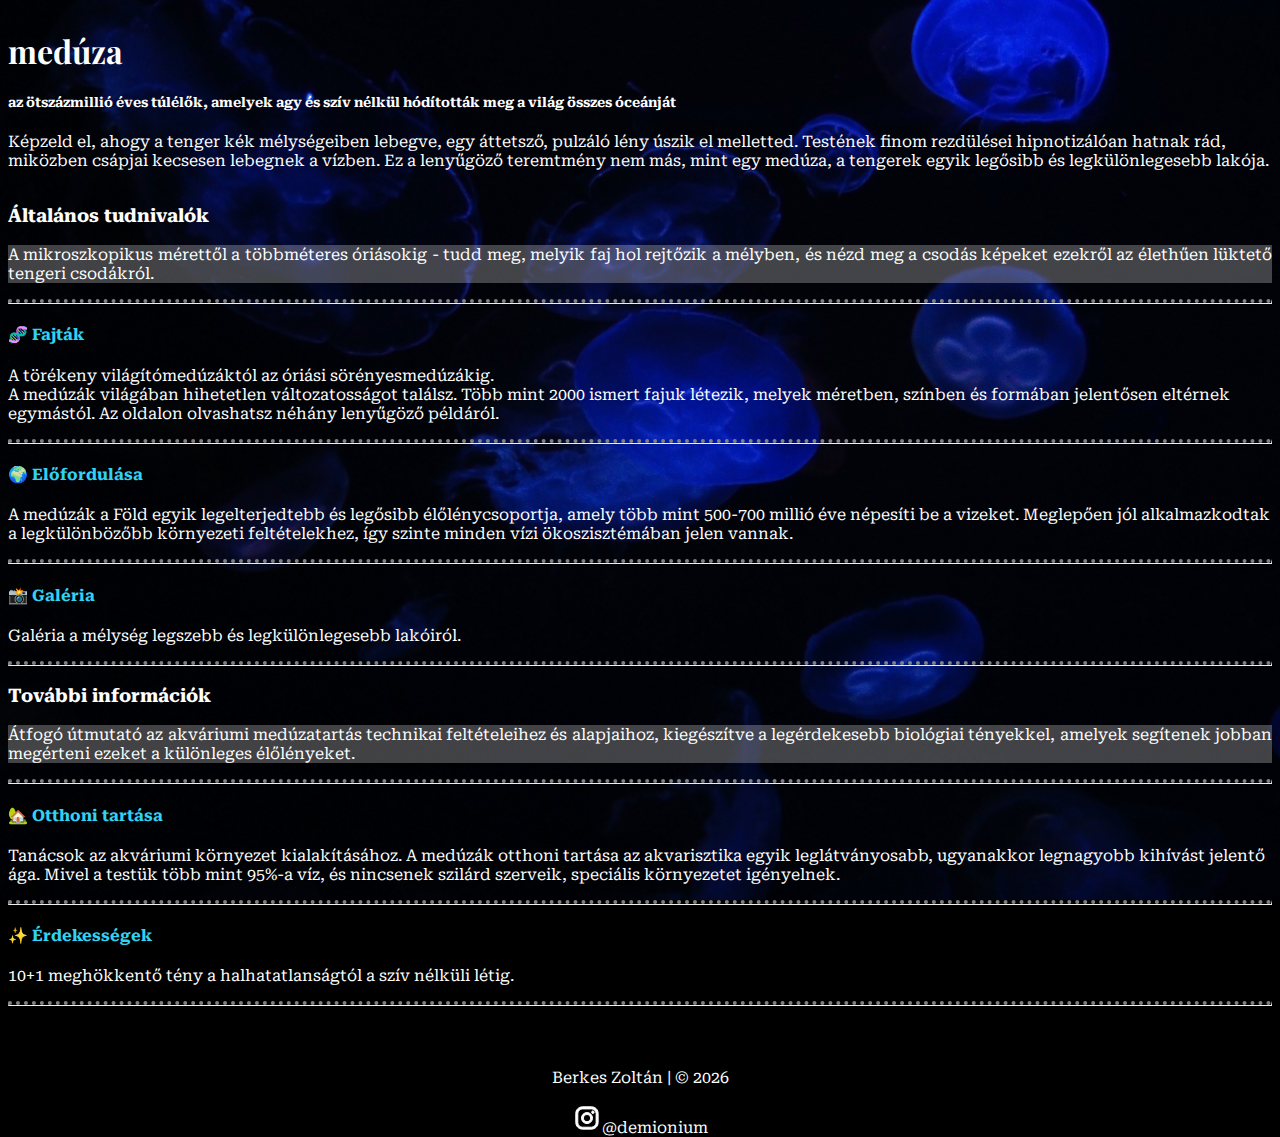
<file: index.html>
<!DOCTYPE html>
<html lang="hu">
<head>
    <meta charset="UTF-8">
    <meta name="viewport" content="width=device-width, initial-scale=1.0">
    <title>Medúza</title>
    <link rel="icon" type="image/png" href="img/icon.png">
    <link href="https://cdn.jsdelivr.net/npm/bootstrap@5.3.8/dist/css/bootstrap.min.css" rel="stylesheet" integrity="sha384-sRIl4kxILFvY47J16cr9ZwB07vP4J8+LH7qKQnuqkuIAvNWLzeN8tE5YBujZqJLB" crossorigin="anonymous">
    <link rel="stylesheet" href="css/style.css">
    <style>
        @import url('https://fonts.googleapis.com/css2?family=Playfair+Display:ital,wght@0,400..900;1,400..900&family=Roboto+Serif:ital,opsz,wght@0,8..144,100..900;1,8..144,100..900&display=swap');
    </style>
</head>
<body>
    <header class="text-center">
        <div class="container">
            <h1 class="m-3">medúza</h1>
            <h5 class="m-2 mb-4">az ötszázmillió éves túlélők, amelyek agy és szív nélkül hódították meg a világ összes óceánját</h5>
            <p class="mb-5">Képzeld el, ahogy a tenger kék mélységeiben lebegve, egy áttetsző, pulzáló lény úszik el melletted. Testének finom rezdülései hipnotizálóan hatnak rád, miközben csápjai kecsesen lebegnek a vízben. Ez a lenyűgöző teremtmény nem más, mint egy medúza, a tengerek egyik legősibb és legkülönlegesebb lakója.</p>
        </div>
    </header>
    <main class="container">
        <div class="row">
            <div class="col-sm-12 col-md-6">
                <h3>Általános tudnivalók</h3>
                <div class="box p-3 pb-1">
                    <p>A mikroszkopikus mérettől a többméteres óriásokig - tudd meg, melyik faj hol rejtőzik a mélyben, és nézd meg a csodás képeket ezekről az élethűen lüktető tengeri csodákról.</p>
                </div>
                <hr>
                <h4><a href="fajtak.html">🧬 Fajták</a></h4>
                <div class="mx-2">
                    <p>A törékeny világítómedúzáktól az óriási sörényesmedúzákig.<br>A medúzák világában hihetetlen változatosságot találsz. Több mint 2000 ismert fajuk létezik, melyek méretben, színben és formában jelentősen eltérnek egymástól. Az oldalon olvashatsz néhány lenyűgöző példáról.</p>
                </div>
                <hr>
                <h4><a href="elofordulas.html">🌍 Előfordulása</a></h4>
                <div class="mx-2">
                    <p>A medúzák a Föld egyik legelterjedtebb és legősibb élőlénycsoportja, amely több mint 500-700 millió éve népesíti be a vizeket. Meglepően jól alkalmazkodtak a legkülönbözőbb környezeti feltételekhez, így szinte minden vízi ökoszisztémában jelen vannak.</p>
                </div>
                <hr>
                <h4><a href="galeria.html">📸 Galéria</a></h4>
                <div class="mx-2">
                    <p>Galéria a mélység legszebb és legkülönlegesebb lakóiról.</p>
                </div>
                <hr>
            </div>
            <div class="col-sm-12 col-md-6">
                <h3>További információk</h3>
                <div class="box p-3 pb-1">
                    <p>Átfogó útmutató az akváriumi medúzatartás technikai feltételeihez és alapjaihoz, kiegészítve a legérdekesebb biológiai tényekkel, amelyek segítenek jobban megérteni ezeket a különleges élőlényeket.</p>
                </div>
                <hr>
                <h4><a href="otthon.html">🏡 Otthoni tartása</a></h4>
                <div class="mx-2">
                    <p>Tanácsok az akváriumi környezet kialakításához. A medúzák otthoni tartása az akvarisztika egyik leglátványosabb, ugyanakkor legnagyobb kihívást jelentő ága. Mivel a testük több mint 95%-a víz, és nincsenek szilárd szerveik, speciális környezetet igényelnek.</p>
                </div>
                <hr>
                <h4><a href="erdekessegek.html">✨ Érdekességek</a></h4>
                <div class="mx-2">
                    <p>10+1 meghökkentő tény a halhatatlanságtól a szív nélküli létig.</p>
                </div>
                <hr>
            </div>
        </div>
    </main>
    <footer class="footer">
        <br>
        <br>
        <div class="container">
            <div class="row">
                <div class="col-12 text-center">
                    <p class="m-0 p-0">Berkes Zoltán | &copy; 2026</p>
                </div>
                <div class="text-center">
                    <a class="m-0 p-0" href="https://www.instagram.com/demionium0/" target="_blank"><img class="instagram me-1 p-0" src="img/ig.svg" alt="Instagram">@demionium</a>
                </div>
            </div>
        </div>
    </footer>
    <script src="https://cdn.jsdelivr.net/npm/bootstrap@5.3.8/dist/js/bootstrap.bundle.min.js" integrity="sha384-FKyoEForCGlyvwx9Hj09JcYn3nv7wiPVlz7YYwJrWVcXK/BmnVDxM+D2scQbITxI" crossorigin="anonymous"></script>
</body>
</html>
</file>
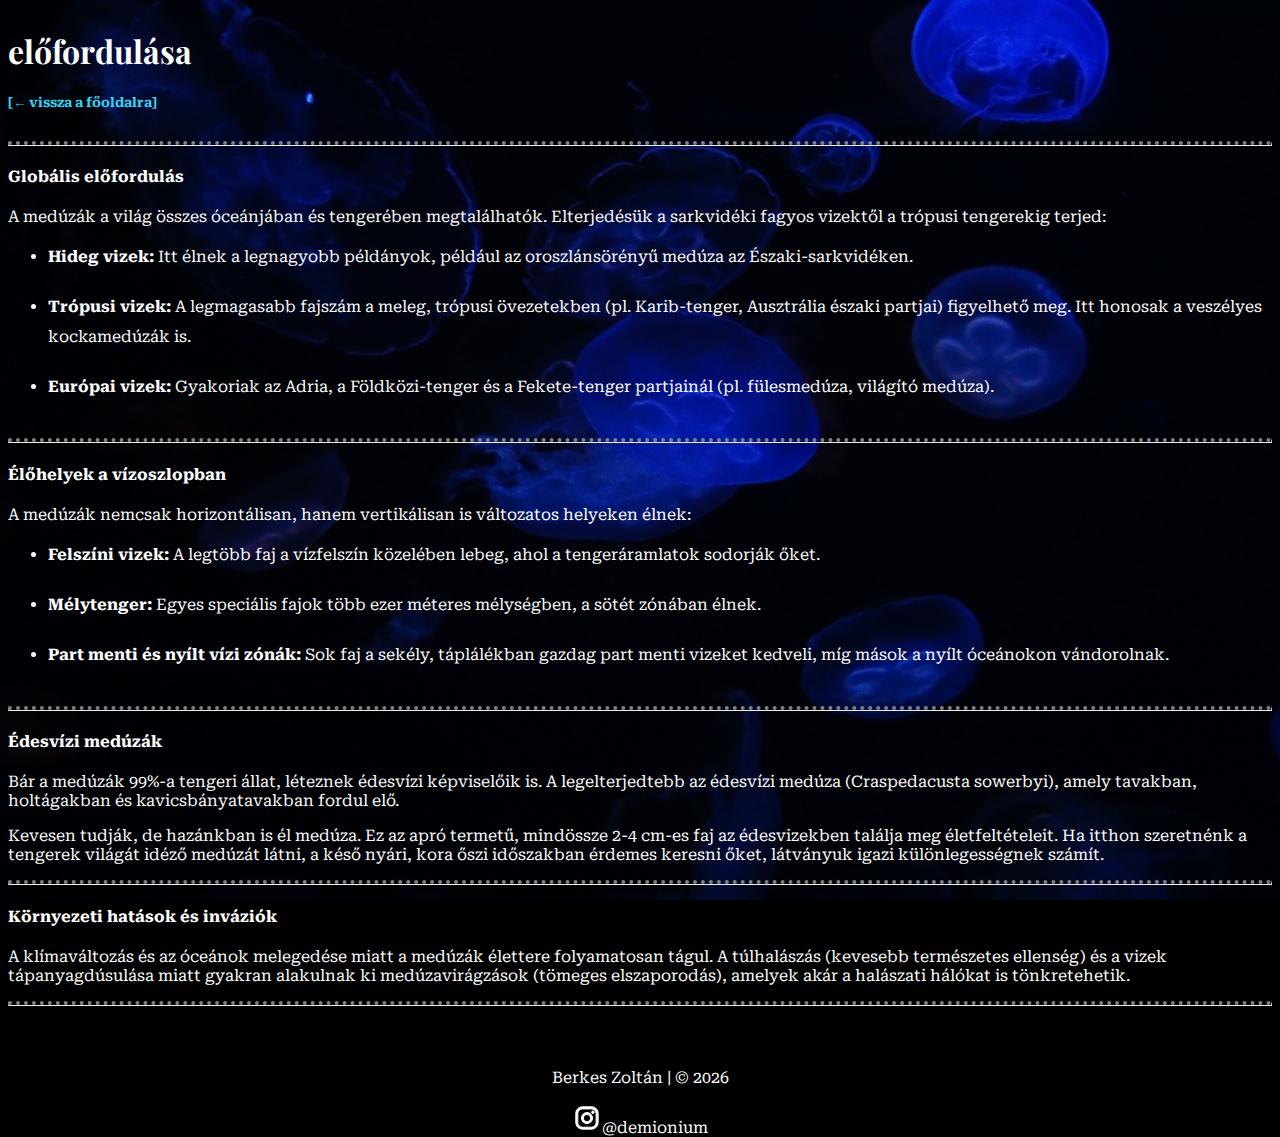
<file: elofordulas.html>
<!DOCTYPE html>
<html lang="hu">
<head>
    <meta charset="UTF-8">
    <meta name="viewport" content="width=device-width, initial-scale=1.0">
    <title>Medúza | Előfordulása</title>
    <link rel="icon" type="image/png" href="img/icon.png">
    <link href="https://cdn.jsdelivr.net/npm/bootstrap@5.3.8/dist/css/bootstrap.min.css" rel="stylesheet" integrity="sha384-sRIl4kxILFvY47J16cr9ZwB07vP4J8+LH7qKQnuqkuIAvNWLzeN8tE5YBujZqJLB" crossorigin="anonymous">
    <link rel="stylesheet" href="css/style.css">
    <style>
        @import url('https://fonts.googleapis.com/css2?family=Playfair+Display:ital,wght@0,400..900;1,400..900&family=Roboto+Serif:ital,opsz,wght@0,8..144,100..900;1,8..144,100..900&display=swap');
    </style>
</head>
<body>
    <header class="text-center">
        <h1 class="m-3">előfordulása</h1>
        <h5 class="mb-3"><a href="index.html">[← vissza a főoldalra]</a></h5>
    </header>
    <main class="container">
        <div class="row">
            <div class="col-12">
                <hr>
                <h4>Globális előfordulás</h4>
                <p>A medúzák a világ összes óceánjában és tengerében megtalálhatók. Elterjedésük a sarkvidéki fagyos vizektől a trópusi tengerekig terjed:</p>
                <ul>
                    <li><strong>Hideg vizek:</strong> Itt élnek a legnagyobb példányok, például az oroszlánsörényű medúza az Északi-sarkvidéken.</li>
                    <li><strong>Trópusi vizek:</strong> A legmagasabb fajszám a meleg, trópusi övezetekben (pl. Karib-tenger, Ausztrália északi partjai) figyelhető meg. Itt honosak a veszélyes kockamedúzák is.</li>
                    <li><strong>Európai vizek:</strong> Gyakoriak az Adria, a Földközi-tenger és a Fekete-tenger partjainál (pl. fülesmedúza, világító medúza).</li>
                </ul>
                <hr>
                <h4>Élőhelyek a vízoszlopban</h4>
                <p>A medúzák nemcsak horizontálisan, hanem vertikálisan is változatos helyeken élnek:</p>
                <ul>
                    <li><strong>Felszíni vizek:</strong> A legtöbb faj a vízfelszín közelében lebeg, ahol a tengeráramlatok sodorják őket.</li>
                    <li><strong>Mélytenger:</strong> Egyes speciális fajok több ezer méteres mélységben, a sötét zónában élnek.</li>
                    <li><strong>Part menti és nyílt vízi zónák:</strong> Sok faj a sekély, táplálékban gazdag part menti vizeket kedveli, míg mások a nyílt óceánokon vándorolnak.</li>
                </ul>
                <hr>
                <h4>Édesvízi medúzák</h4>
                <p>Bár a medúzák 99%-a tengeri állat, léteznek édesvízi képviselőik is. A legelterjedtebb az édesvízi medúza (Craspedacusta sowerbyi), amely tavakban, holtágakban és kavicsbányatavakban fordul elő.</p>
                <p>Kevesen tudják, de hazánkban is él medúza. Ez az apró termetű, mindössze 2-4 cm-es faj az édesvizekben találja meg életfeltételeit. Ha itthon szeretnénk a tengerek világát idéző medúzát látni, a késő nyári, kora őszi időszakban érdemes keresni őket, látványuk igazi különlegességnek számít.</p>
                <hr>
                <h4>Környezeti hatások és inváziók</h4>
                <p>A klímaváltozás és az óceánok melegedése miatt a medúzák élettere folyamatosan tágul. A túlhalászás (kevesebb természetes ellenség) és a vizek tápanyagdúsulása miatt gyakran alakulnak ki medúzavirágzások (tömeges elszaporodás), amelyek akár a halászati hálókat is tönkretehetik.</p>
                <hr>
            </div>
        </div>
    </main>
    <footer class="footer">
        <br>
        <br>
        <div class="container">
            <div class="row">
                <div class="col-12 text-center">
                    <p class="m-0 p-0">Berkes Zoltán | &copy; 2026</p>
                </div>
                <div class="text-center">
                    <a class="m-0 p-0" href="https://www.instagram.com/demionium0/" target="_blank"><img class="instagram me-1 p-0" src="img/ig.svg" alt="Instagram">@demionium</a>
                </div>
            </div>
        </div>
    </footer>
    <script src="https://cdn.jsdelivr.net/npm/bootstrap@5.3.8/dist/js/bootstrap.bundle.min.js" integrity="sha384-FKyoEForCGlyvwx9Hj09JcYn3nv7wiPVlz7YYwJrWVcXK/BmnVDxM+D2scQbITxI" crossorigin="anonymous"></script>
</body>
</html>
</file>
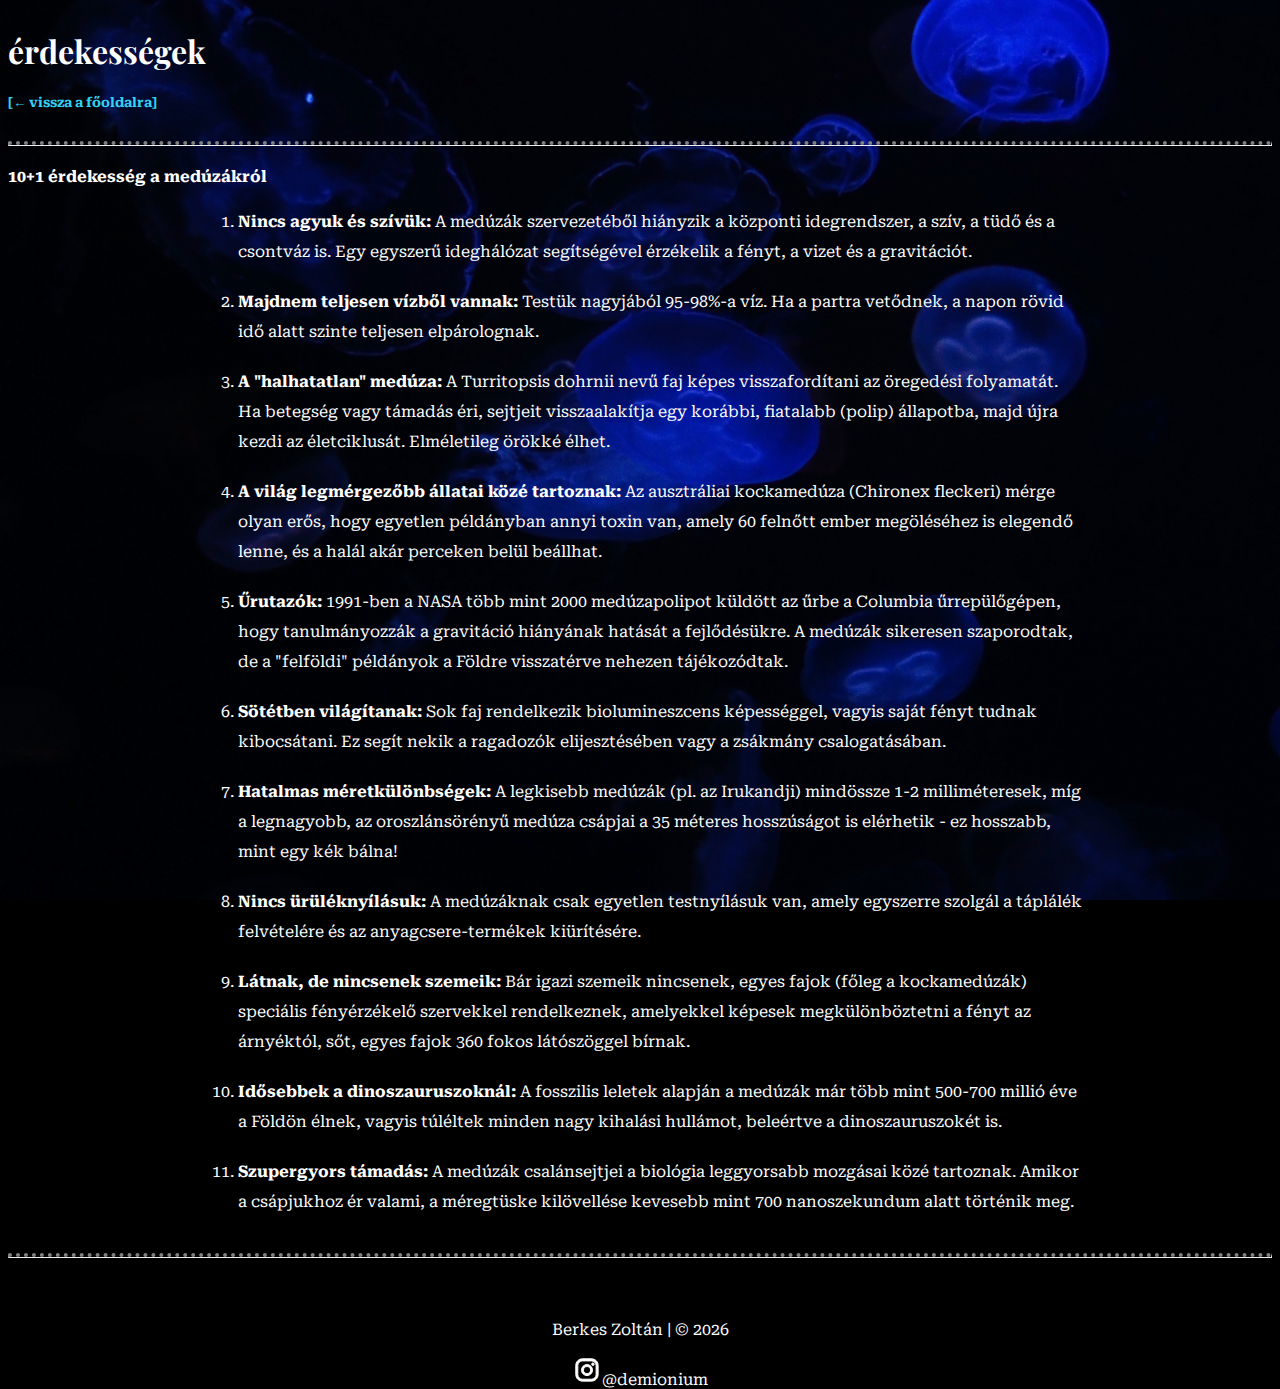
<file: erdekessegek.html>
<!DOCTYPE html>
<html lang="hu">
<head>
    <meta charset="UTF-8">
    <meta name="viewport" content="width=device-width, initial-scale=1.0">
    <title>Medúza | Érdekességek</title>
    <link rel="icon" type="image/png" href="img/icon.png">
    <link href="https://cdn.jsdelivr.net/npm/bootstrap@5.3.8/dist/css/bootstrap.min.css" rel="stylesheet" integrity="sha384-sRIl4kxILFvY47J16cr9ZwB07vP4J8+LH7qKQnuqkuIAvNWLzeN8tE5YBujZqJLB" crossorigin="anonymous">
    <link rel="stylesheet" href="css/style.css">
    <style>
        @import url('https://fonts.googleapis.com/css2?family=Playfair+Display:ital,wght@0,400..900;1,400..900&family=Roboto+Serif:ital,opsz,wght@0,8..144,100..900;1,8..144,100..900&display=swap');
    </style>
</head>
<body>
    <header class="text-center">
        <h1 class="m-3">érdekességek</h1>
        <h5 class="mb-3"><a href="index.html">[← vissza a főoldalra]</a></h5>
    </header>
    <main class="container">
        <div class="row">
            <div class="col-12">
                <hr>
                <h4 class="text-center my-4">10+1 érdekesség a medúzákról</h4>
                <div class="erdekessegek">
                    <ol>
                        <li><strong>Nincs agyuk és szívük:</strong> A medúzák szervezetéből hiányzik a központi idegrendszer, a szív, a tüdő és a csontváz is. Egy egyszerű ideghálózat segítségével érzékelik a fényt, a vizet és a gravitációt.</li>
                        <li><strong>Majdnem teljesen vízből vannak:</strong> Testük nagyjából 95-98%-a víz. Ha a partra vetődnek, a napon rövid idő alatt szinte teljesen elpárolognak.</li>
                        <li><strong>A "halhatatlan" medúza:</strong> A Turritopsis dohrnii nevű faj képes visszafordítani az öregedési folyamatát. Ha betegség vagy támadás éri, sejtjeit visszaalakítja egy korábbi, fiatalabb (polip) állapotba, majd újra kezdi az életciklusát. Elméletileg örökké élhet.</li>
                        <li><strong>A világ legmérgezőbb állatai közé tartoznak:</strong> Az ausztráliai kockamedúza (Chironex fleckeri) mérge olyan erős, hogy egyetlen példányban annyi toxin van, amely 60 felnőtt ember megöléséhez is elegendő lenne, és a halál akár perceken belül beállhat.</li>
                        <li><strong>Űrutazók:</strong> 1991-ben a NASA több mint 2000 medúzapolipot küldött az űrbe a Columbia űrrepülőgépen, hogy tanulmányozzák a gravitáció hiányának hatását a fejlődésükre. A medúzák sikeresen szaporodtak, de a "felföldi" példányok a Földre visszatérve nehezen tájékozódtak.</li>
                        <li><strong>Sötétben világítanak:</strong> Sok faj rendelkezik biolumineszcens képességgel, vagyis saját fényt tudnak kibocsátani. Ez segít nekik a ragadozók elijesztésében vagy a zsákmány csalogatásában.</li>
                        <li><strong>Hatalmas méretkülönbségek:</strong> A legkisebb medúzák (pl. az Irukandji) mindössze 1-2 milliméteresek, míg a legnagyobb, az oroszlánsörényű medúza csápjai a 35 méteres hosszúságot is elérhetik - ez hosszabb, mint egy kék bálna!</li>
                        <li><strong>Nincs ürüléknyílásuk:</strong> A medúzáknak csak egyetlen testnyílásuk van, amely egyszerre szolgál a táplálék felvételére és az anyagcsere-termékek kiürítésére.</li>
                        <li><strong>Látnak, de nincsenek szemeik:</strong> Bár igazi szemeik nincsenek, egyes fajok (főleg a kockamedúzák) speciális fényérzékelő szervekkel rendelkeznek, amelyekkel képesek megkülönböztetni a fényt az árnyéktól, sőt, egyes fajok 360 fokos látószöggel bírnak.</li>
                        <li><strong>Idősebbek a dinoszauruszoknál:</strong> A fosszilis leletek alapján a medúzák már több mint 500-700 millió éve a Földön élnek, vagyis túléltek minden nagy kihalási hullámot, beleértve a dinoszauruszokét is.</li>
                        <li><strong>Szupergyors támadás:</strong> A medúzák csalánsejtjei a biológia leggyorsabb mozgásai közé tartoznak. Amikor a csápjukhoz ér valami, a méregtüske kilövellése kevesebb mint 700 nanoszekundum alatt történik meg.</li>
                    </ol>
                </div>
                <hr>
            </div>
        </div>
    </main>
    <footer class="footer">
        <br>
        <br>
        <div class="container">
            <div class="row">
                <div class="col-12 text-center">
                    <p class="m-0 p-0">Berkes Zoltán | &copy; 2026</p>
                </div>
                <div class="text-center">
                    <a class="m-0 p-0" href="https://www.instagram.com/demionium0/" target="_blank"><img class="instagram me-1 p-0" src="img/ig.svg" alt="Instagram">@demionium</a>
                </div>
            </div>
        </div>
    </footer>
    <script src="https://cdn.jsdelivr.net/npm/bootstrap@5.3.8/dist/js/bootstrap.bundle.min.js" integrity="sha384-FKyoEForCGlyvwx9Hj09JcYn3nv7wiPVlz7YYwJrWVcXK/BmnVDxM+D2scQbITxI" crossorigin="anonymous"></script>
</body>
</html>
</file>
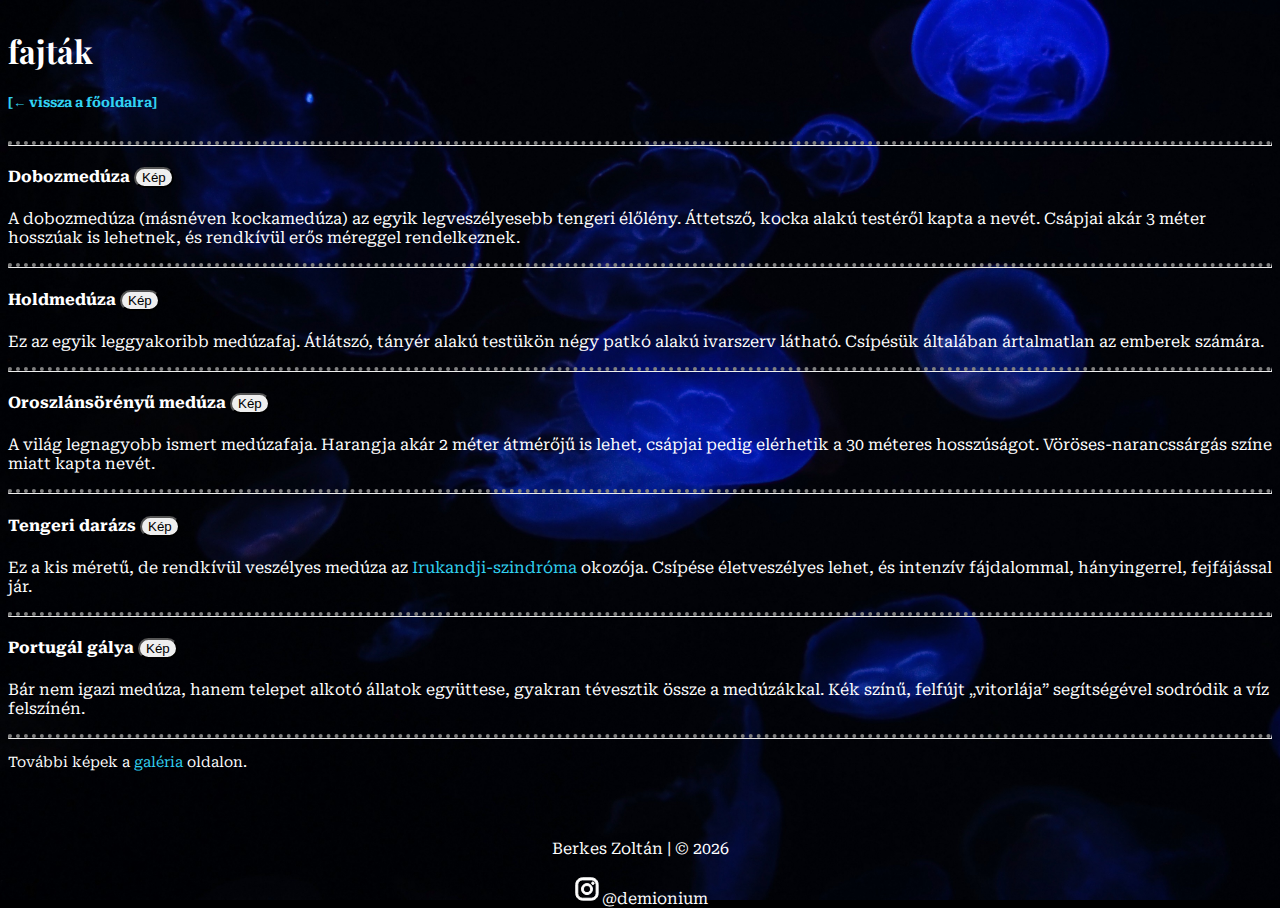
<file: fajtak.html>
<!DOCTYPE html>
<html lang="hu">
<head>
    <meta charset="UTF-8">
    <meta name="viewport" content="width=device-width, initial-scale=1.0">
    <title>Medúza | Fajták</title>
    <link rel="icon" type="image/png" href="img/icon.png">
    <link href="https://cdn.jsdelivr.net/npm/bootstrap@5.3.8/dist/css/bootstrap.min.css" rel="stylesheet" integrity="sha384-sRIl4kxILFvY47J16cr9ZwB07vP4J8+LH7qKQnuqkuIAvNWLzeN8tE5YBujZqJLB" crossorigin="anonymous">
    <link rel="stylesheet" href="css/style.css">
    <style>
        @import url('https://fonts.googleapis.com/css2?family=Playfair+Display:ital,wght@0,400..900;1,400..900&family=Roboto+Serif:ital,opsz,wght@0,8..144,100..900;1,8..144,100..900&display=swap');
    </style>
</head>
<body>
    <header class="text-center">
        <h1 class="m-3">fajták</h1>
        <h5 class="mb-3"><a href="index.html">[← vissza a főoldalra]</a></h5>
    </header>
    <main class="container">
        <div class="row">
            <div class="col-12">
                <hr>
                <h4>Dobozmedúza <button class="btn btn-info" type="button" onclick="window.open('img/dobozmeduza.jpg', '_blank')">Kép</button></h4>
                <p>A dobozmedúza (másnéven kockamedúza) az egyik legveszélyesebb tengeri élőlény. Áttetsző, kocka alakú testéről kapta a nevét. Csápjai akár 3 méter hosszúak is lehetnek, és rendkívül erős méreggel rendelkeznek.</p>
                <hr>
                <h4>Holdmedúza <button class="btn btn-info" type="button" onclick="window.open('img/holdmeduza.jpg', '_blank')">Kép</button></h4>
                <p>Ez az egyik leggyakoribb medúzafaj. Átlátszó, tányér alakú testükön négy patkó alakú ivarszerv látható. Csípésük általában ártalmatlan az emberek számára.</p>
                <hr>
                <h4>Oroszlánsörényű medúza <button class="btn btn-info" type="button" onclick="window.open('img/oroszlanmeduza.jpg', '_blank')">Kép</button></h4>
                <p>A világ legnagyobb ismert medúzafaja. Harangja akár 2 méter átmérőjű is lehet, csápjai pedig elérhetik a 30 méteres hosszúságot. Vöröses-narancssárgás színe miatt kapta nevét.</p>
                <hr>
                <h4>Tengeri darázs <button class="btn btn-info" type="button" onclick="window.open('img/tengeridarazs.jpg', '_blank')">Kép</button></h4>
                <p>Ez a kis méretű, de rendkívül veszélyes medúza az <a href="https://en.wikipedia.org/wiki/Irukandji_syndrome" target="_blank">Irukandji-szindróma</a> okozója. Csípése életveszélyes lehet, és intenzív fájdalommal, hányingerrel, fejfájással jár.</p>
                <hr>
                <h4>Portugál gálya <button class="btn btn-info" type="button" onclick="window.open('img/portugalgalya.jpg', '_blank')">Kép</button></h4>
                <p>Bár nem igazi medúza, hanem telepet alkotó állatok együttese, gyakran tévesztik össze a medúzákkal. Kék színű, felfújt „vitorlája” segítségével sodródik a víz felszínén.</p>
                <hr>
                <p class="text-center" style="font-size: 90%;">További képek a <a href="galeria.html">galéria</a> oldalon.</p>
            </div>
        </div>
    </main>
    <footer class="footer">
        <br>
        <br>
        <div class="container">
            <div class="row">
                <div class="col-12 text-center">
                    <p class="m-0 p-0">Berkes Zoltán | &copy; 2026</p>
                </div>
                <div class="text-center">
                    <a class="m-0 p-0" href="https://www.instagram.com/demionium0/" target="_blank"><img class="instagram me-1 p-0" src="img/ig.svg" alt="Instagram">@demionium</a>
                </div>
            </div>
        </div>
    </footer>
    <script src="https://cdn.jsdelivr.net/npm/bootstrap@5.3.8/dist/js/bootstrap.bundle.min.js" integrity="sha384-FKyoEForCGlyvwx9Hj09JcYn3nv7wiPVlz7YYwJrWVcXK/BmnVDxM+D2scQbITxI" crossorigin="anonymous"></script>
</body>
</html>
</file>
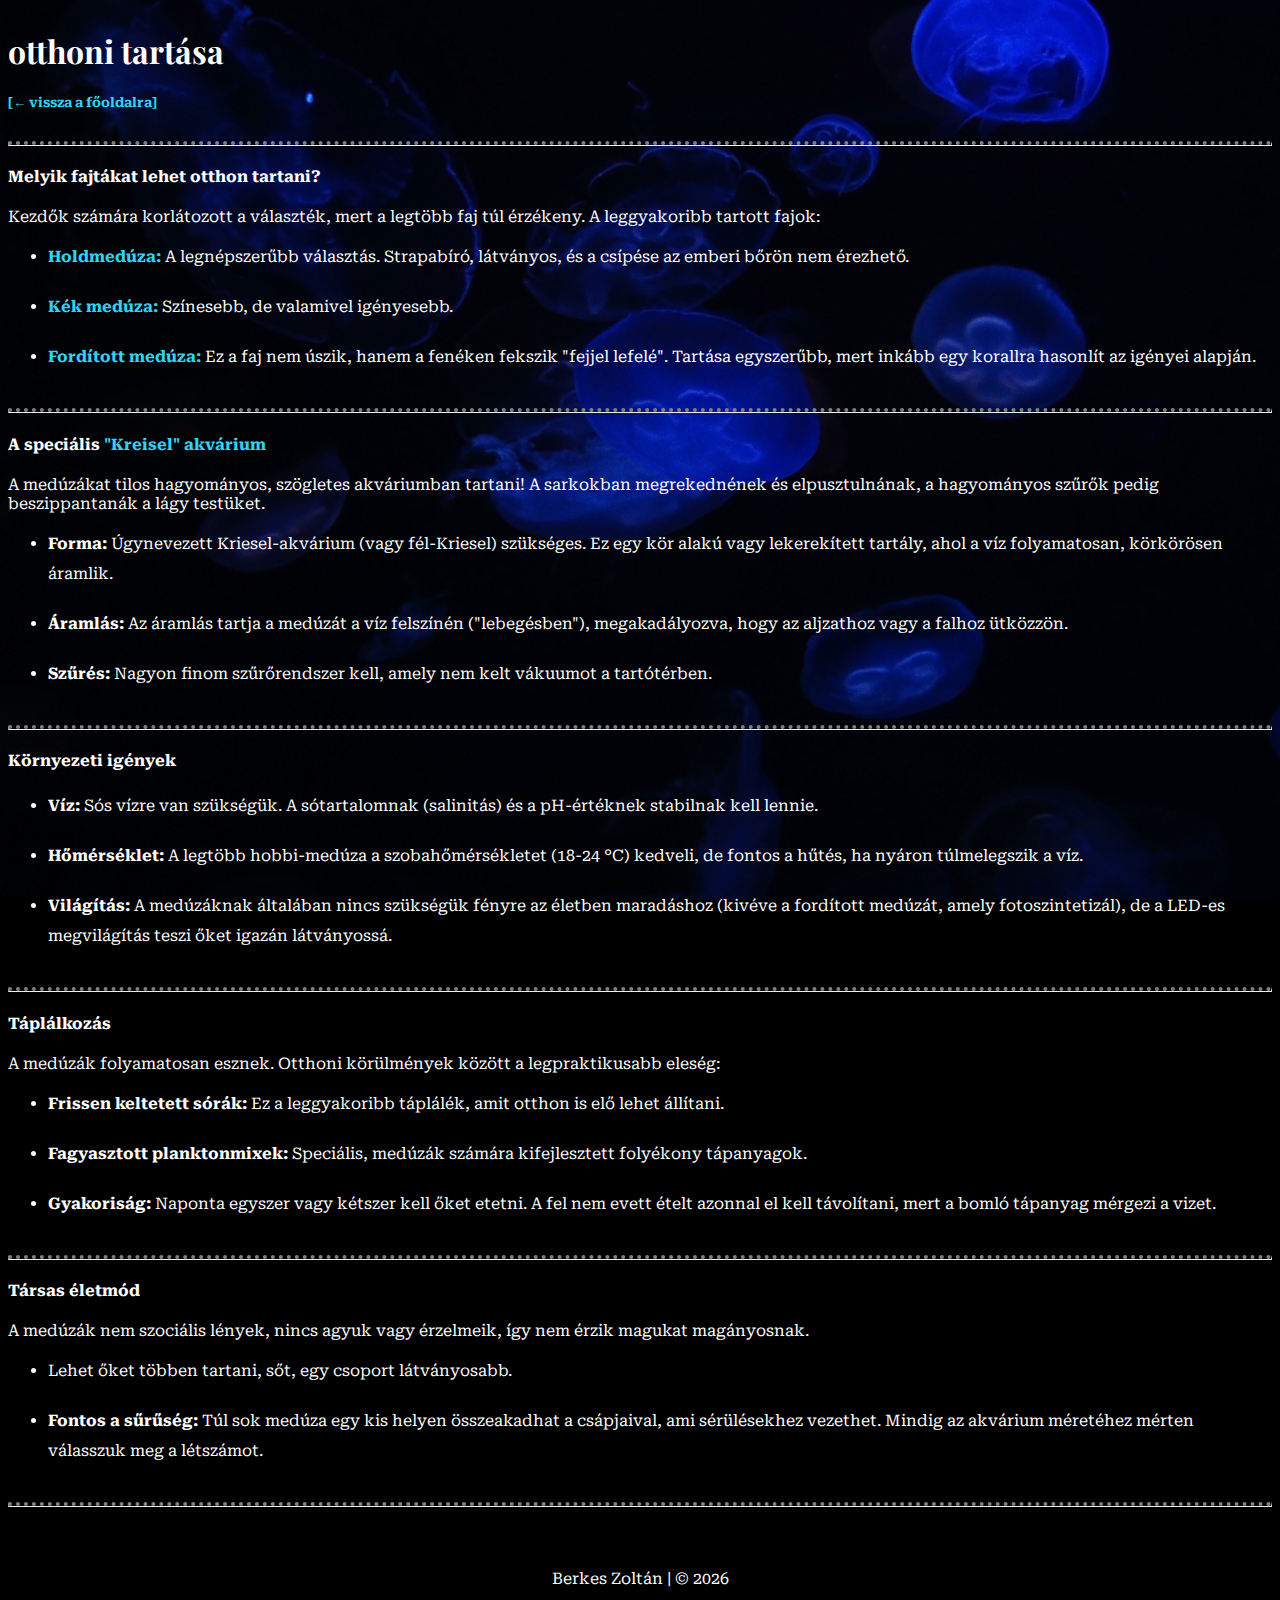
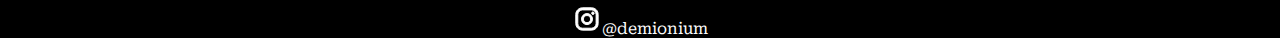
<file: otthon.html>
<!DOCTYPE html>
<html lang="hu">
<head>
    <meta charset="UTF-8">
    <meta name="viewport" content="width=device-width, initial-scale=1.0">
    <title>Medúza | Otthoni tartása</title>
    <link rel="icon" type="image/png" href="img/icon.png">
    <link href="https://cdn.jsdelivr.net/npm/bootstrap@5.3.8/dist/css/bootstrap.min.css" rel="stylesheet" integrity="sha384-sRIl4kxILFvY47J16cr9ZwB07vP4J8+LH7qKQnuqkuIAvNWLzeN8tE5YBujZqJLB" crossorigin="anonymous">
    <link rel="stylesheet" href="css/style.css">
    <style>
        @import url('https://fonts.googleapis.com/css2?family=Playfair+Display:ital,wght@0,400..900;1,400..900&family=Roboto+Serif:ital,opsz,wght@0,8..144,100..900;1,8..144,100..900&display=swap');
    </style>
</head>
<body>
    <header class="text-center">
        <h1 class="m-3">otthoni tartása</h1>
        <h5 class="mb-3"><a href="index.html">[← vissza a főoldalra]</a></h5>
    </header>
    <main class="container">
        <div class="row">
            <div class="col-12">
                <hr>
                <h4>Melyik fajtákat lehet otthon tartani?</h4>
                <p>Kezdők számára korlátozott a választék, mert a legtöbb faj túl érzékeny. A leggyakoribb tartott fajok:</p>
                <ul>
                    <li><strong><a href="img/holdmeduza.jpg" target="_blank">Holdmedúza:</a></strong> A legnépszerűbb választás. Strapabíró, látványos, és a csípése az emberi bőrön nem érezhető.</li>
                    <li><strong><a href="img/kekmeduza.png" target="_blank">Kék medúza:</a></strong> Színesebb, de valamivel igényesebb.</li>
                    <li><strong><a href="img/forditottmeduza.jpg" target="_blank">Fordított medúza:</a></strong> Ez a faj nem úszik, hanem a fenéken fekszik "fejjel lefelé". Tartása egyszerűbb, mert inkább egy korallra hasonlít az igényei alapján.</li>
                </ul>
                <hr>
                <h4>A speciális <a href="img/kreisel.jpg" target="_blank">"Kreisel" akvárium</a></h4>
                <p>A medúzákat tilos hagyományos, szögletes akváriumban tartani! A sarkokban megrekednének és elpusztulnának, a hagyományos szűrők pedig beszippantanák a lágy testüket.</p>
                <ul>
                    <li><strong>Forma:</strong> Úgynevezett Kriesel-akvárium (vagy fél-Kriesel) szükséges. Ez egy kör alakú vagy lekerekített tartály, ahol a víz folyamatosan, körkörösen áramlik.</li>
                    <li><strong>Áramlás:</strong> Az áramlás tartja a medúzát a víz felszínén ("lebegésben"), megakadályozva, hogy az aljzathoz vagy a falhoz ütközzön.</li>
                    <li><strong>Szűrés:</strong> Nagyon finom szűrőrendszer kell, amely nem kelt vákuumot a tartótérben.</li>
                </ul>
                <hr>
                <h4>Környezeti igények</h4>
                <ul>
                    <li><strong>Víz:</strong> Sós vízre van szükségük. A sótartalomnak (salinitás) és a pH-értéknek stabilnak kell lennie.</li>
                    <li><strong>Hőmérséklet:</strong> A legtöbb hobbi-medúza a szobahőmérsékletet (18-24 °C) kedveli, de fontos a hűtés, ha nyáron túlmelegszik a víz.</li>
                    <li><strong>Világítás:</strong> A medúzáknak általában nincs szükségük fényre az életben maradáshoz (kivéve a fordított medúzát, amely fotoszintetizál), de a LED-es megvilágítás teszi őket igazán látványossá.</li>
                </ul>
                <hr>
                <h4>Táplálkozás</h4>
                <p>A medúzák folyamatosan esznek. Otthoni körülmények között a legpraktikusabb eleség:</p>
                <ul>
                    <li><strong>Frissen keltetett sórák:</strong> Ez a leggyakoribb táplálék, amit otthon is elő lehet állítani.</li>
                    <li><strong>Fagyasztott planktonmixek:</strong> Speciális, medúzák számára kifejlesztett folyékony tápanyagok.</li>
                    <li><strong>Gyakoriság:</strong> Naponta egyszer vagy kétszer kell őket etetni. A fel nem evett ételt azonnal el kell távolítani, mert a bomló tápanyag mérgezi a vizet.</li>
                </ul>
                <hr>
                <h4>Társas életmód</h4>
                <p>A medúzák nem szociális lények, nincs agyuk vagy érzelmeik, így nem érzik magukat magányosnak.</p>
                <ul>
                    <li>Lehet őket többen tartani, sőt, egy csoport látványosabb.</li>
                    <li><strong>Fontos a sűrűség:</strong> Túl sok medúza egy kis helyen összeakadhat a csápjaival, ami sérülésekhez vezethet. Mindig az akvárium méretéhez mérten válasszuk meg a létszámot.</li>
                </ul>
                <hr>
            </div>
        </div>
    </main>
    <footer class="footer">
        <br>
        <br>
        <div class="container">
            <div class="row">
                <div class="col-12 text-center">
                    <p class="m-0 p-0">Berkes Zoltán | &copy; 2026</p>
                </div>
                <div class="text-center">
                    <a class="m-0 p-0" href="https://www.instagram.com/demionium0/" target="_blank"><img class="instagram me-1 p-0" src="img/ig.svg" alt="Instagram">@demionium</a>
                </div>
            </div>
        </div>
    </footer>
    <script src="https://cdn.jsdelivr.net/npm/bootstrap@5.3.8/dist/js/bootstrap.bundle.min.js" integrity="sha384-FKyoEForCGlyvwx9Hj09JcYn3nv7wiPVlz7YYwJrWVcXK/BmnVDxM+D2scQbITxI" crossorigin="anonymous"></script>
</body>
</html>
</file>
<file: css/style.css>
html, body {
    height: 100%;
}

body {
    color: white;
    background-image: url("../img/background.jpg");
    background-size: cover;
    background-repeat: no-repeat;
    font-family: "Roboto Serif", serif;
    background-color: black;
    display: flex;
    flex-direction: column;
    overflow-x: hidden;
}

footer {
    width: 100%;
    text-align: center;
}

h1 {
    font-family: "Playfair Display", serif;
}

.box {
    background-color: rgb(217 217 217 / .3);
    text-align: justify;
}

main hr {
    border-top: 4px dotted;
}

footer hr {
    width: 90%;

}

footer a {
    text-decoration: none;
    color: white;
}

footer a:hover {
    text-decoration: underline;
    color: white;
}

.instagram {
    width: 30px;
}

a {
    color: rgb(49 210 242);
    text-decoration: none;
}

a:hover {
    color: rgb(49 210 242);
    text-decoration: underline;
}

li {
    line-height: 30px;
    padding-bottom: 20px;
}

.btn {
    border-radius: 30px;
}

.erdekessegek {
    width: 70%;
    margin: auto;
}

.galeria {
    width: 250px;
    height: 250px;
    object-fit: cover;
    object-position: center;
    border: white 2px solid;
}

.galeriadiv {
    margin: auto;
}
</file>
